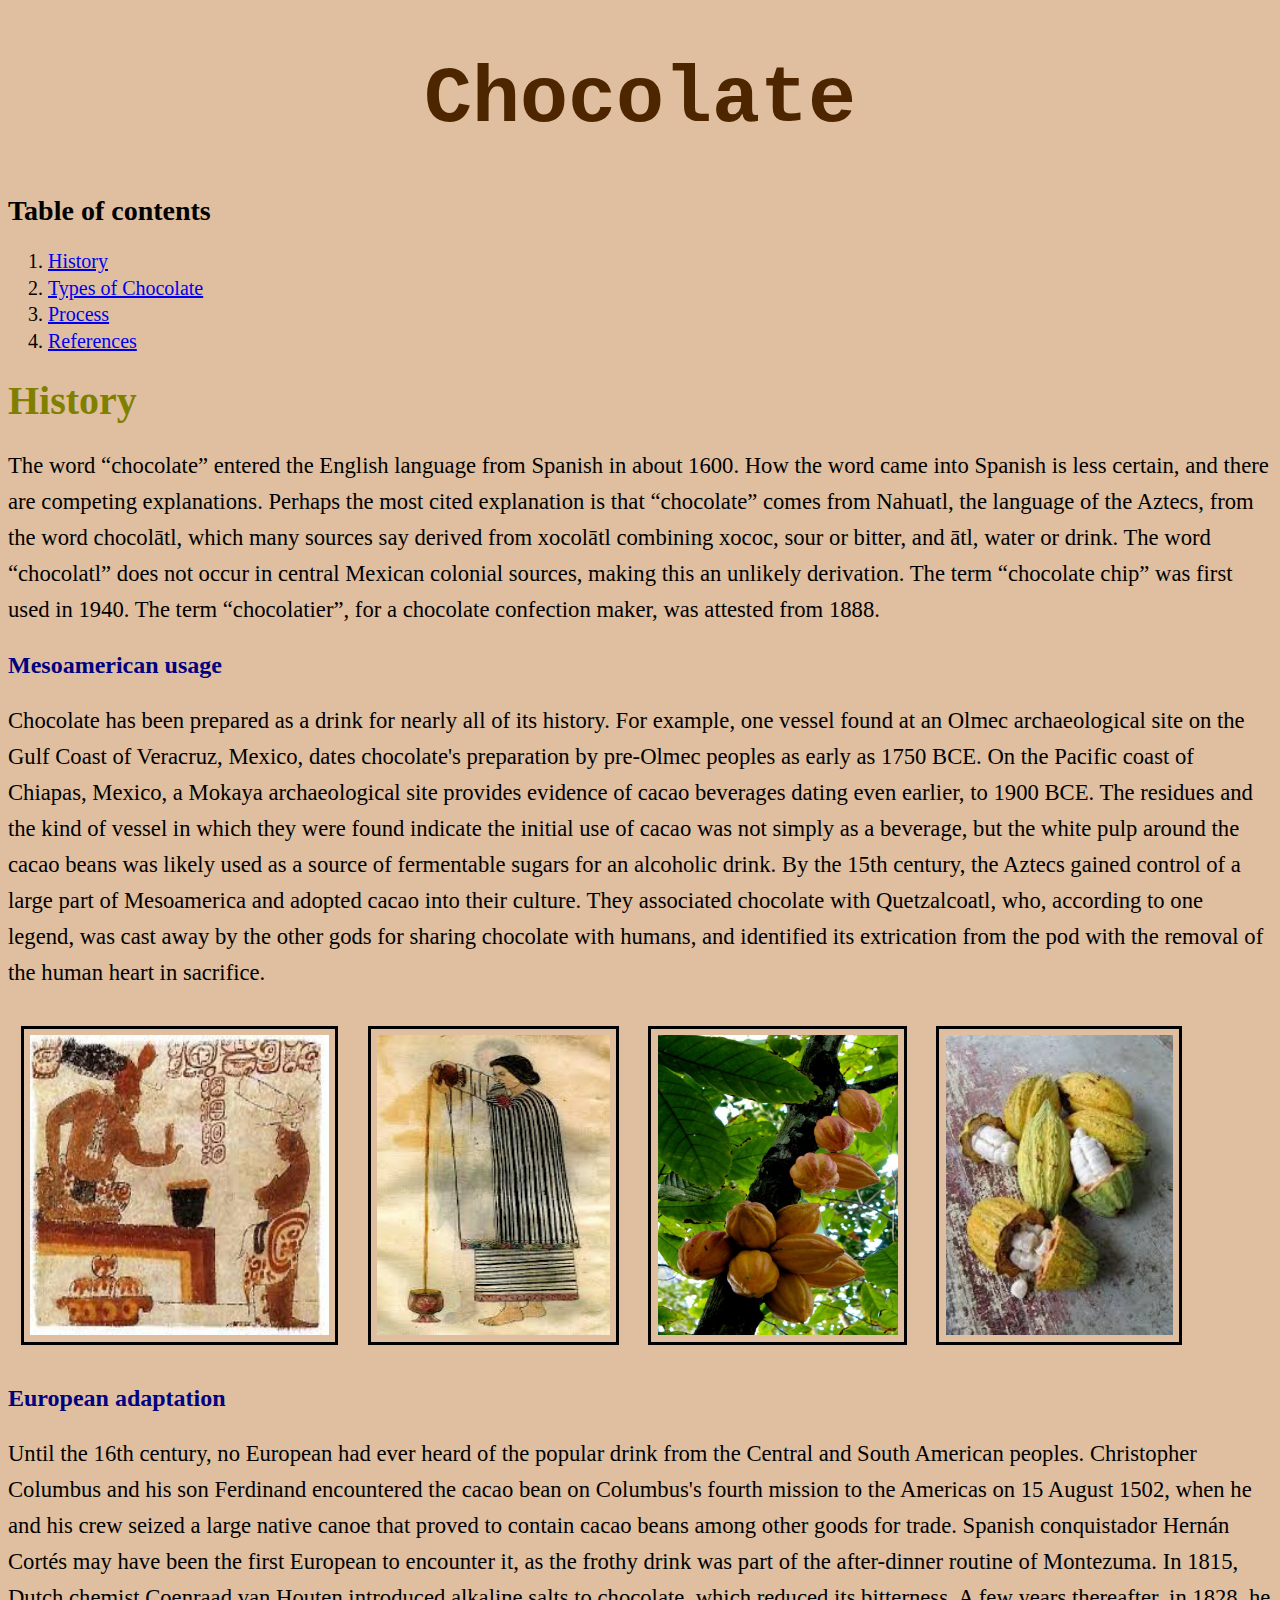
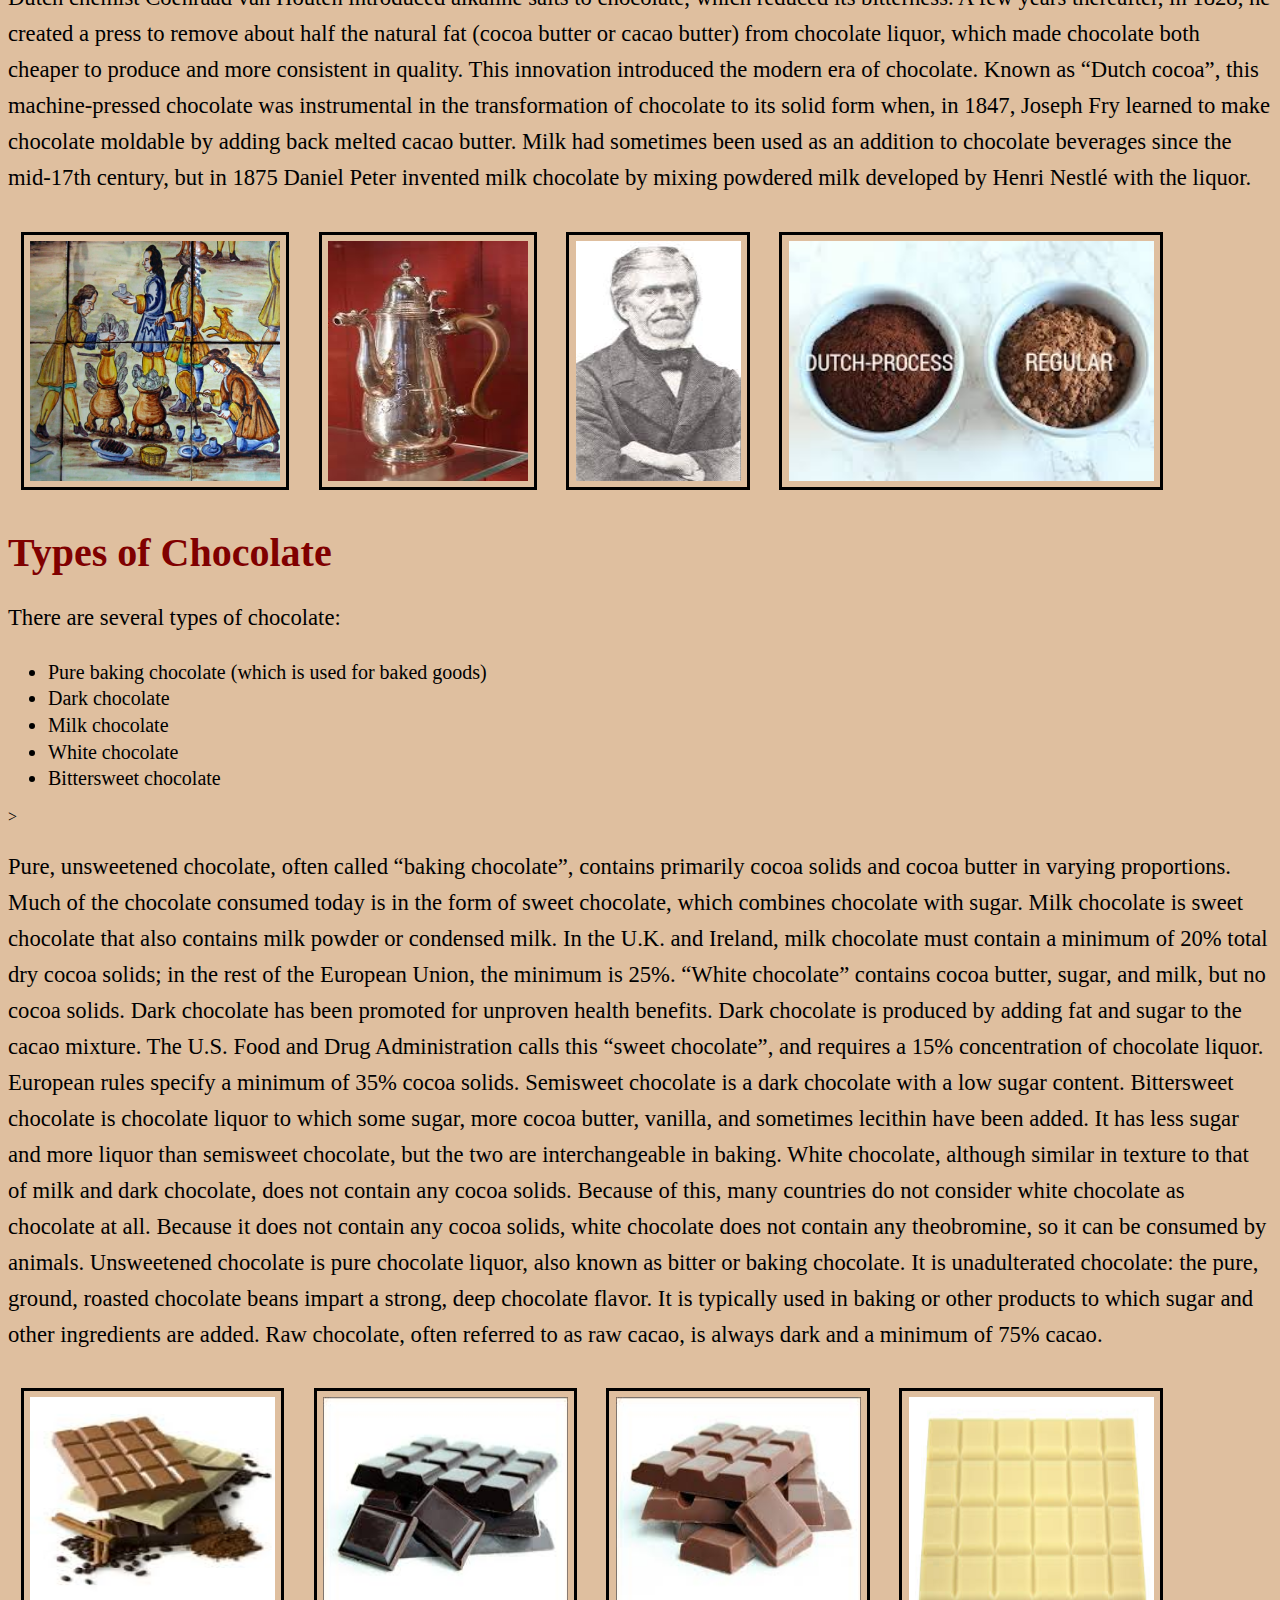
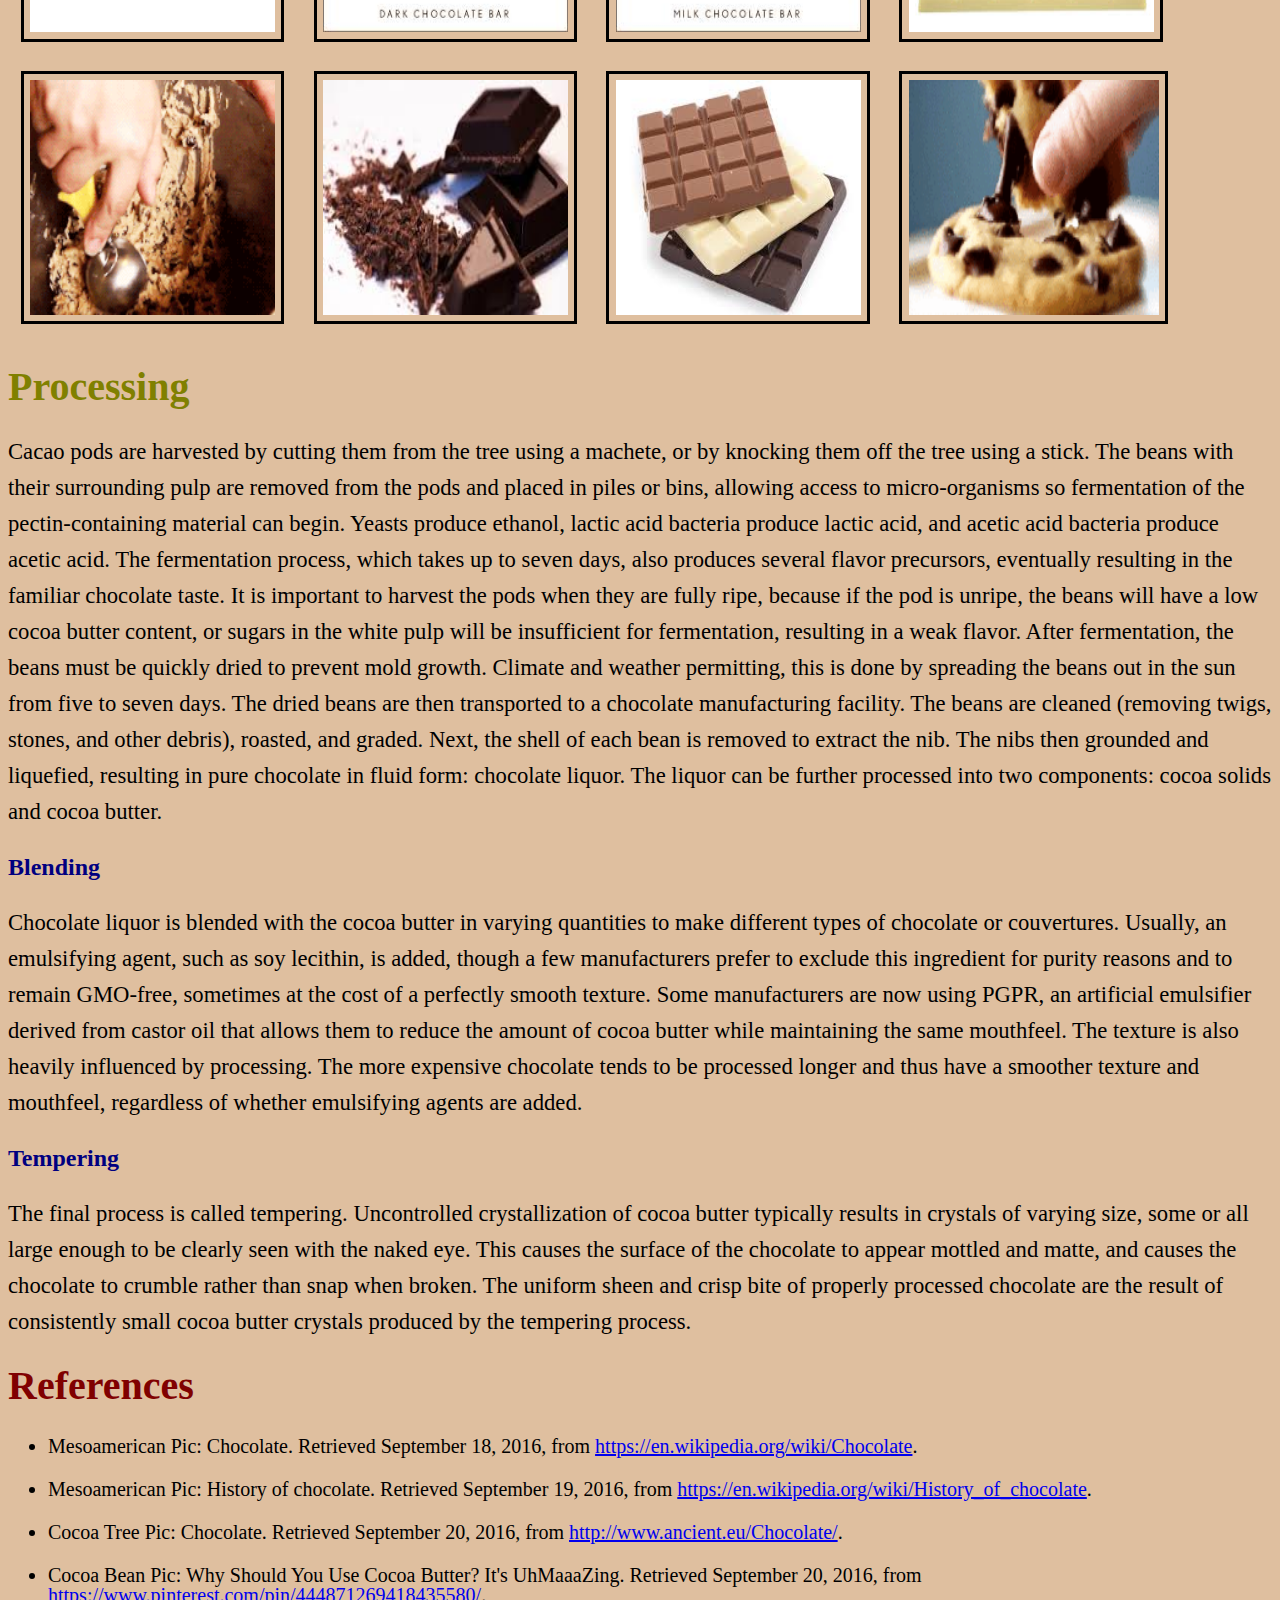
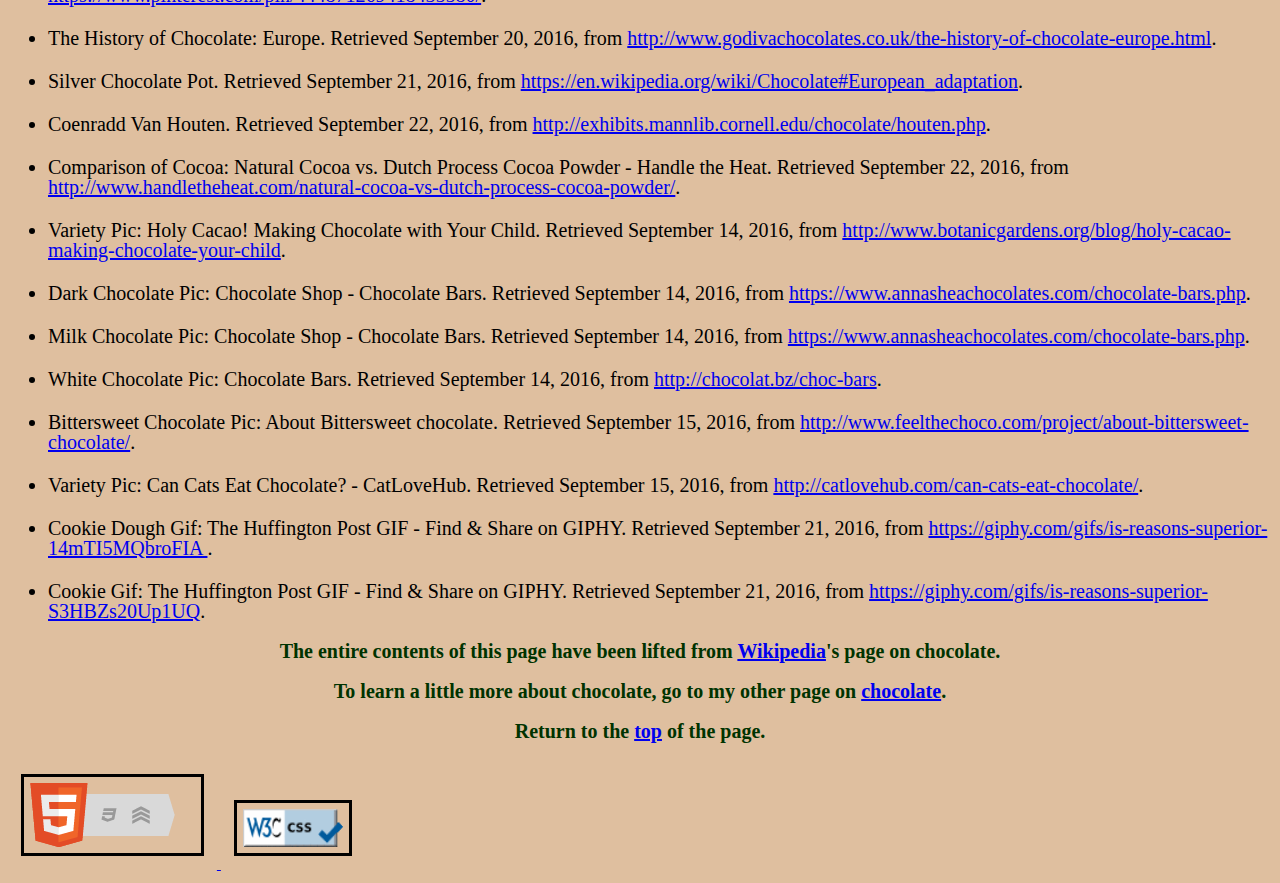
<file: index.html>
<!doctype html>
<html lang = "en">
	<head>
		<meta charset="UTF-8">
		<title> All About Chocolate </title>
		<link rel="stylesheet" type="text/css" href="index.css" />
	</head>
	<body>
		<h1 class = "easy"> Chocolate </h1>
			<h2 class = "content"> Table of contents </h2>
			<ol>
				<li> <a href="#History">History </a> </li>
				<li> <a href="#Types">Types of Chocolate </a> </li>
				<li> <a href="#Processing">Process </a> </li>
				<li> <a href="#References">References </a> </li>
			</ol>
		
			<h2 id ="History">History</h2>

			<p> The word &ldquo;chocolate&rdquo; entered the English language from Spanish in about 1600. How the word came into Spanish is less certain, and there are competing explanations. 
			Perhaps the most cited explanation is that &ldquo;chocolate&rdquo; comes from Nahuatl, the language of the Aztecs, from the word chocolātl, which many sources say derived from xocolātl 
			combining xococ, sour or bitter, and ātl, water or drink. The word &ldquo;chocolatl&rdquo; does not occur in central Mexican colonial sources, making this 
			an unlikely derivation. The term &ldquo;chocolate chip&rdquo; was first used in 1940. The term &ldquo;chocolatier&rdquo;, for a chocolate confection maker, was attested from 1888.
			<p>

				<h3> Mesoamerican usage </h3>
				<p> Chocolate has been prepared as a drink for nearly all of its history. For example, one vessel found at an Olmec archaeological site on the Gulf Coast of Veracruz, Mexico, 
				dates chocolate's preparation by pre-Olmec peoples as early as 1750 BCE. On the Pacific coast of Chiapas, Mexico, a Mokaya archaeological site provides evidence of cacao 
				beverages dating even earlier, to 1900 BCE. The residues and the kind of vessel in which they were found indicate the initial use of cacao was not simply as a beverage, but 
				the white pulp around the cacao beans was likely used as a source of fermentable sugars for an alcoholic drink. By the 15th century, the Aztecs gained control of a large part of 
				Mesoamerica and adopted cacao into their culture. They associated chocolate with Quetzalcoatl, who, according to one legend, was cast away by the other gods for sharing chocolate
				with humans, and identified its extrication from the pod with the removal of the human heart in sacrifice.
				</p>
				<img src= "historymesoamerican.jpeg" width= "299" height= "300" alt = "Picture of a Maya lord forbidding an individual from touching a container of chocolate." />
				<img src= "womanchoco.jpeg" width= "233" height= "300" alt = "Picture of an Aztec woman generates foam by pouring chocolate from one vessel to another in the Codex Tudela." />
				<img src= "cocoatree.jpeg" width= "240" height= "300" alt = "Picture of a cocoa tree with cocoa beans." />
				<img src= "whitepulp.jpeg" width= "227" height= "300" alt = "Picture of the white pulp around the cocoa beans." />
				<h3> European adaptation </h3>
				<p> Until the 16th century, no European had ever heard of the popular drink from the Central and South American peoples. Christopher Columbus and his son Ferdinand encountered 
				the cacao bean on Columbus's fourth mission to the Americas on 15 August 1502, when he and his crew seized a large native canoe that proved to contain cacao beans among other goods for trade. 
				Spanish conquistador Hern&#225;n Cort&#233;s may have been the first European to encounter it, as the frothy drink was part of the after-dinner routine of Montezuma. In 1815, Dutch chemist 
				Coenraad van Houten introduced alkaline salts to chocolate, which reduced its bitterness. A few years thereafter, in 1828, he created a press to remove about half the natural fat 
				(cocoa butter or cacao butter) from chocolate liquor, which made chocolate both cheaper to produce and more consistent in quality. This innovation introduced the modern era of chocolate. 
				Known as &ldquo;Dutch cocoa&rdquo;, this machine-pressed chocolate was instrumental in the transformation of chocolate to its solid form when, in 1847, Joseph Fry learned to make chocolate moldable by 
				adding back melted cacao butter. Milk had sometimes been used as an addition to chocolate beverages since the mid-17th century, but in 1875 Daniel Peter invented milk chocolate by mixing 
				powdered milk developed by Henri Nestl&eacute; with the liquor. </p>
				<img src= "europechocolate.jpeg" width= "250" height= "240" alt = "Picture of the Early making of Chocolate in Europe." />
				<img src= "chocopot.jpeg" width= "200" height= "240" alt = "Picture of a silver chocolate pot with a swizzle stick from London 1714-1715." />
				<img src= "vanhouten.jpeg" width= "165" height= "240" alt = "Picture of Coenradd Van Houten, Dutch Chemist and chocolate maker." />
				<img src= "cocoacompare.jpeg" width= "365" height= "240" alt = "Picture of the comparison between natural unsweetened cocoa and dutch cocoa." />
		
			<h2 id ="Types">Types of Chocolate </h2> <!-- I made the colour of this heading only brown because the colour of chocolate is usually brown. -->

			<p> There are several types of chocolate: </p>
			<ul>
				<li> Pure baking chocolate &#40;which is used for baked goods&#41;</li>
				<li> Dark chocolate </li>
				<li> Milk chocolate </li>
				<li> White chocolate </li>
				<li> Bittersweet chocolate </li>
			</ul>
>			<p> Pure, unsweetened chocolate, often called &ldquo;baking chocolate&rdquo;, contains primarily cocoa solids and cocoa butter in varying proportions. 
			Much of the chocolate consumed today is in the form of sweet chocolate, which combines chocolate with sugar. Milk chocolate is sweet chocolate that also contains milk powder or condensed milk. 
			In the U.K. and Ireland, milk chocolate must contain a minimum of 20&#37; total dry cocoa solids; in the rest of the European Union, the minimum is 25&#37;. &ldquo;White chocolate&rdquo; contains cocoa butter, 
			sugar, and milk, but no cocoa solids.  Dark chocolate has been promoted for unproven health benefits. Dark chocolate is produced by adding fat and sugar to the cacao mixture. The U.S. Food and 
			Drug Administration calls this &ldquo;sweet chocolate&rdquo;, and requires a 15&#37; concentration of chocolate liquor. European rules specify a minimum of 35&#37; cocoa solids. Semisweet chocolate is a dark 
			chocolate with a low sugar content. Bittersweet chocolate is chocolate liquor to which some sugar, more cocoa butter, vanilla, and sometimes lecithin have been added. It has less sugar and more liquor 
			than semisweet chocolate, but the two are interchangeable in baking. White chocolate, although similar in texture to that of milk and dark chocolate, does not contain any cocoa solids. 
			Because of this, many countries do not consider white chocolate as chocolate at all. Because it does not contain any cocoa solids, white chocolate does not contain any theobromine, so it can be 
			consumed by animals. 
		
			Unsweetened chocolate is pure chocolate liquor, also known as bitter or baking chocolate. It is unadulterated chocolate: the pure, ground, roasted chocolate beans impart a strong, 
			deep chocolate flavor. It is typically used in baking or other products to which sugar and other ingredients are added. Raw chocolate, often referred to as raw cacao, is always dark and a minimum 
			of 75&#37; cacao. </p>
			<img src= "chocolate.jpeg" width= "245" height= "235" alt = "Picture of different types of chocolate." />
			<img src= "chocolate2.jpeg" width= "245" height= "235" alt = "Picture of dark chocolate." />
			<img src= "chocolate3.jpeg" width= "245" height= "235" alt = "Picture of milk chocolate." />
			<img src= "chocolate4.jpeg" width= "245" height= "235" alt = "Picture of white chocolate." />
			<img src= "cookie2.gif" width= "245" height= "235" alt = "Picture of chocolate chip cookie dough." />
			<img src= "chocolate5.jpeg" width= "245" height= "235" alt = "Picture of bittersweet chocolate." />
			<img src= "chocolate6.jpeg" width= "245" height= "235" alt = "Picture of different types of chocolate." />
			<img src= "cookie.gif" width= "250" height= "235" alt = "Picture of a chocolate chip cookie, made by making chocolate." />
		
			<h2 id ="Processing">Processing </h2>

			<p> Cacao pods are harvested by cutting them from the tree using a machete, or by knocking them off the tree using a stick. The beans with their surrounding pulp are removed from the pods and placed 
			in piles or bins, allowing access to micro-organisms so fermentation of the pectin-containing material can begin. Yeasts produce ethanol, lactic acid bacteria produce lactic acid, and acetic acid 
			bacteria produce acetic acid. The fermentation process, which takes up to seven days, also produces several flavor precursors, eventually resulting in the familiar chocolate taste. It is important 
			to harvest the pods when they are fully ripe, because if the pod is unripe, the beans will have a low cocoa butter content, or sugars in the white pulp will be insufficient for fermentation, resulting 
			in a weak flavor. After fermentation, the beans must be quickly dried to prevent mold growth. Climate and weather permitting, this is done by spreading the beans out in the sun from five to seven days.
			The dried beans are then transported to a chocolate manufacturing facility. The beans are cleaned (removing twigs, stones, and other debris), roasted, and graded. Next, the shell of each bean is removed to 
			extract the nib. The nibs then grounded and liquefied, resulting in pure chocolate in fluid form: chocolate liquor. The liquor can be further processed into two components: cocoa solids and cocoa butter.
			</p>
				<h3> Blending </h3>
				<p> Chocolate liquor is blended with the cocoa butter in varying quantities to make different types of chocolate or couvertures. Usually, an emulsifying agent, such as soy lecithin, is added, though a few 
				manufacturers prefer to exclude this ingredient for purity reasons and to remain GMO-free, sometimes at the cost of a perfectly smooth texture. Some manufacturers are now using PGPR, an artificial emulsifier 
				derived from castor oil that allows them to reduce the amount of cocoa butter while maintaining the same mouthfeel. The texture is also heavily influenced by processing. The more expensive chocolate tends to
				be processed longer and thus have a smoother texture and mouthfeel, regardless of whether emulsifying agents are added. </p>
				<h3> Tempering </h3>
				<p> The final process is called tempering. Uncontrolled crystallization of cocoa butter typically results in crystals of varying size, some or all large enough to be clearly seen with the naked eye. This 
				causes the surface of the chocolate to appear mottled and matte, and causes the chocolate to crumble rather than snap when broken. The uniform sheen and crisp bite of properly processed chocolate are 
				the result of consistently small cocoa butter crystals produced by the tempering process. </p>
		
			<h2 id = "References">References </h2>
			<!-- For photos -->
			<ul>
				<li> <p class = "extra"> Mesoamerican Pic: Chocolate. Retrieved September 18, 2016, from <a href= "https://en.wikipedia.org/wiki/Chocolate">https://en.wikipedia.org/wiki/Chocolate</a>.</p> </li>
				<li> <p class = "extra"> Mesoamerican Pic: History of chocolate. Retrieved September 19, 2016, from <a href= "https://en.wikipedia.org/wiki/History_of_chocolate"> https://en.wikipedia.org/wiki/History_of_chocolate</a>.</p> </li>
				<li> <p class = "extra"> Cocoa Tree Pic: Chocolate. Retrieved September 20, 2016, from <a href= "http://www.ancient.eu/Chocolate/">http://www.ancient.eu/Chocolate/</a>.</p> </li>
				<li> <p class = "extra"> Cocoa Bean Pic: Why Should You Use Cocoa Butter? It's UhMaaaZing. Retrieved September 20, 2016, from <a href= "https://www.pinterest.com/pin/444871269418435580/"> https://www.pinterest.com/pin/444871269418435580/</a>.</p> </li>
				<li> <p class = "extra"> The History of Chocolate: Europe. Retrieved September 20, 2016, from <a href= "http://www.godivachocolates.co.uk/the-history-of-chocolate-europe.html"> http://www.godivachocolates.co.uk/the-history-of-chocolate-europe.html</a>.</p> </li>
				<li> <p class = "extra"> Silver Chocolate Pot. Retrieved September 21, 2016, from <a href= "https://en.wikipedia.org/wiki/Chocolate#European_adaptation"> https://en.wikipedia.org/wiki/Chocolate#European_adaptation</a>.</p> </li>
				<li> <p class = "extra"> Coenradd Van Houten. Retrieved September 22, 2016, from <a href= "http://exhibits.mannlib.cornell.edu/chocolate/houten.php"> http://exhibits.mannlib.cornell.edu/chocolate/houten.php</a>.</p> </li>
				<li> <p class = "extra"> Comparison of Cocoa: Natural Cocoa vs. Dutch Process Cocoa Powder - Handle the Heat. Retrieved September 22, 2016, from <a href= "http://www.handletheheat.com/natural-cocoa-vs-dutch-process-cocoa-powder/"> http://www.handletheheat.com/natural-cocoa-vs-dutch-process-cocoa-powder/</a>.</p> </li>
				<li> <p class = "extra"> Variety Pic: Holy Cacao! Making Chocolate with Your Child. Retrieved September 14, 2016, from <a href="http://www.botanicgardens.org/blog/holy-cacao-making-chocolate-your-child"> http://www.botanicgardens.org/blog/holy-cacao-making-chocolate-your-child</a>.</p> </li>
				<li> <p class = "extra"> Dark Chocolate Pic: Chocolate Shop - Chocolate Bars. Retrieved September 14, 2016, from <a href="https://www.annasheachocolates.com/chocolate-bars.php"> https://www.annasheachocolates.com/chocolate-bars.php</a>.</p> </li>
				<li> <p class = "extra"> Milk Chocolate Pic: Chocolate Shop - Chocolate Bars. Retrieved September 14, 2016, from <a href="https://www.annasheachocolates.com/chocolate-bars.php"> https://www.annasheachocolates.com/chocolate-bars.php</a>.</p> </li>
				<li> <p class = "extra"> White Chocolate Pic: Chocolate Bars. Retrieved September 14, 2016, from <a href = "http://chocolat.bz/choc-bars"> http://chocolat.bz/choc-bars</a>.</p> </li>
				<li> <p class = "extra"> Bittersweet Chocolate Pic: About Bittersweet chocolate. Retrieved September 15, 2016, from <a href = "http://www.feelthechoco.com/project/about-bittersweet-chocolate/"> http://www.feelthechoco.com/project/about-bittersweet-chocolate/</a>.</p> </li>
				<li> <p class = "extra"> Variety Pic: Can Cats Eat Chocolate? - CatLoveHub. Retrieved September 15, 2016, from <a href="http://catlovehub.com/can-cats-eat-chocolate/"> http://catlovehub.com/can-cats-eat-chocolate/</a>.</p> </li>
				<li> <p class = "extra"> Cookie Dough Gif: The Huffington Post GIF - Find & Share on GIPHY. Retrieved September 21, 2016, from <a href= "https://giphy.com/gifs/is-reasons-superior-14mTI5MQbroFIA"> https://giphy.com/gifs/is-reasons-superior-14mTI5MQbroFIA </a>.</p> </li>
				<li> <p class = "extra"> Cookie Gif: The Huffington Post GIF - Find & Share on GIPHY. Retrieved September 21, 2016, from <a href= "https://giphy.com/gifs/is-reasons-superior-S3HBZs20Up1UQ"> https://giphy.com/gifs/is-reasons-superior-S3HBZs20Up1UQ</a>.</p> </li>
			</ul>
			<!-- For information -->
			<p class = "mega"> The entire contents of this page have been lifted from <a href="https://en.wikipedia.org/wiki/Chocolate"> Wikipedia</a>'s page on chocolate.</p> 
			<p class = "mega"> To learn a little more about chocolate, go to my other page on <a href="index2.html"> chocolate</a>.</p> 
			<p class = "mega"> Return to the <a href="#top">top</a> of the page.</p> 
			<!--HTML Validator-->
				<a href = "https://validator.w3.org/#validate_by_upload"> <img src= "html.png" width="165" height="64" alt="HTML5 with CSS3 and Semantics"> </a>
			<!--CSS Validator-->
				<a href = "https://jigsaw.w3.org/css-validator/#validate_by_upload"> <img src= "vcss-blue.gif" width="100" height="38" alt="HTML5 with CSS3 and Semantics"> </a>
	</body>
</html>
</file>
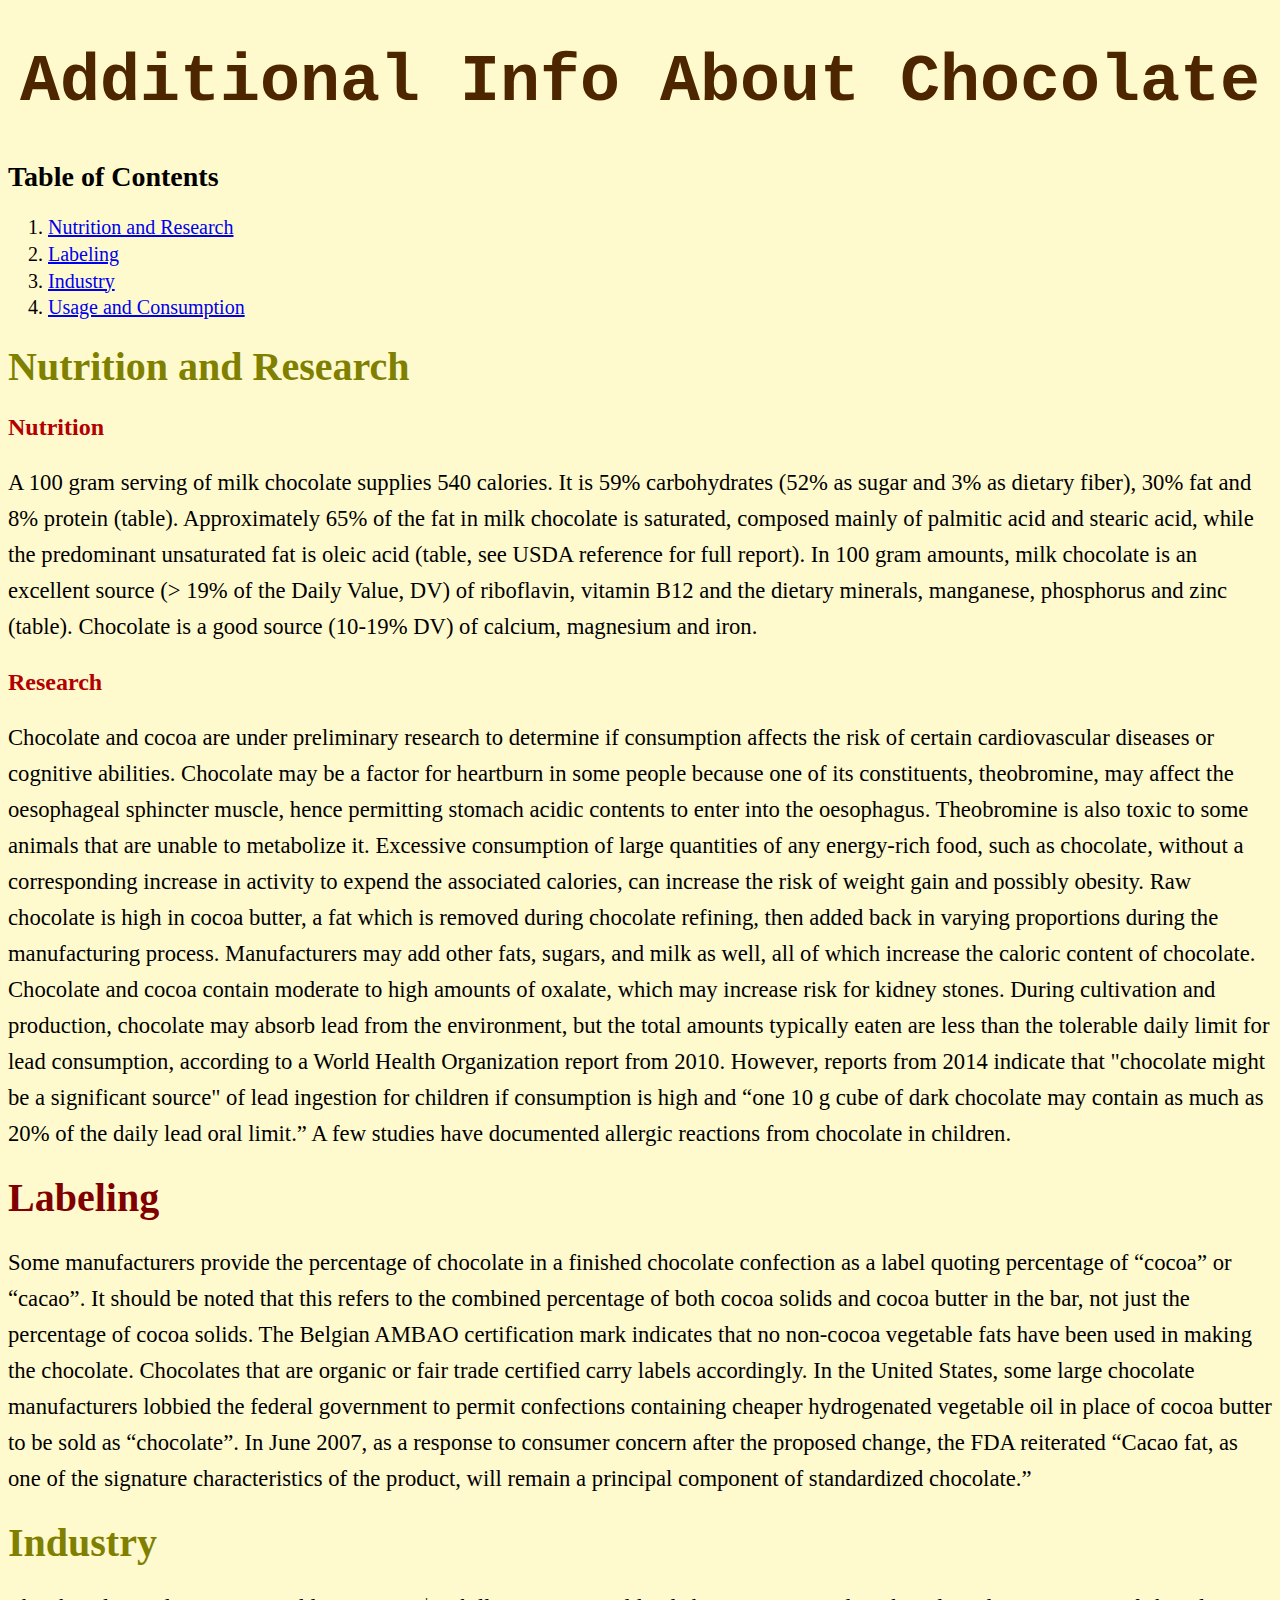
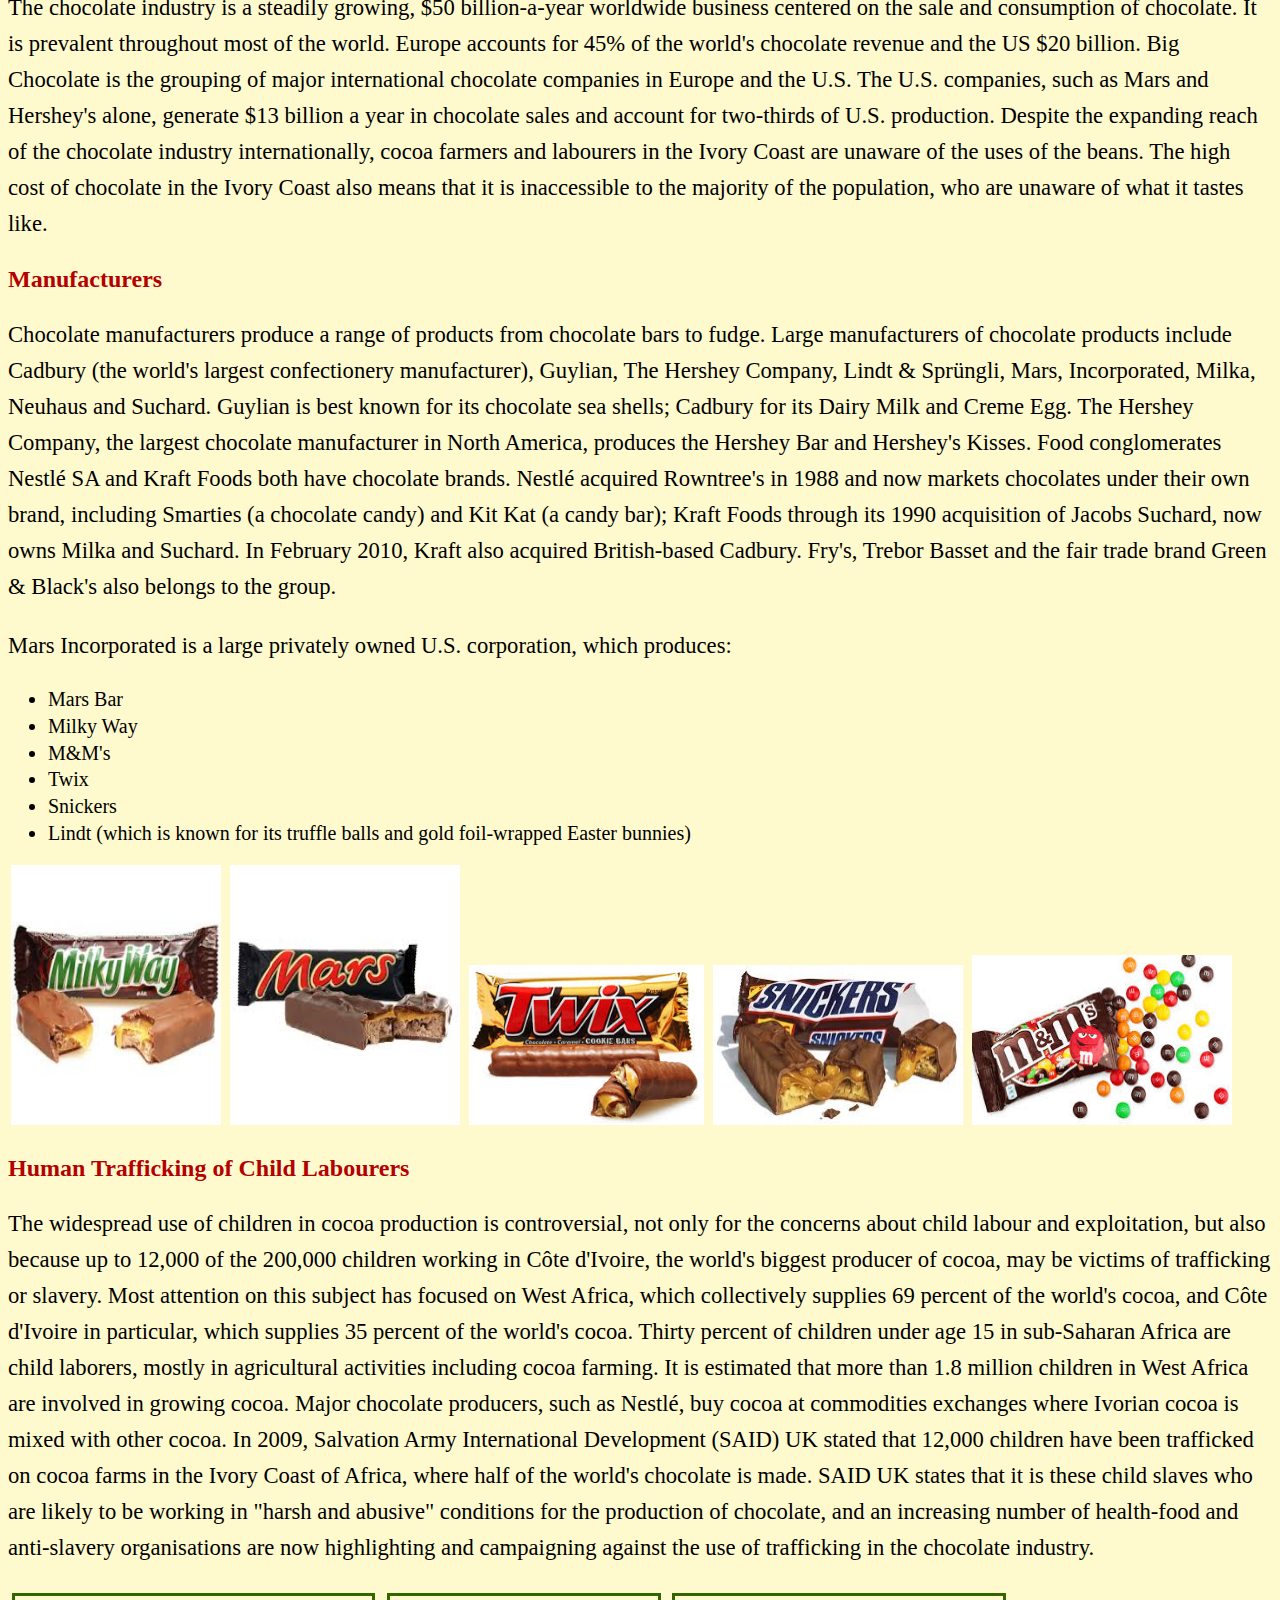
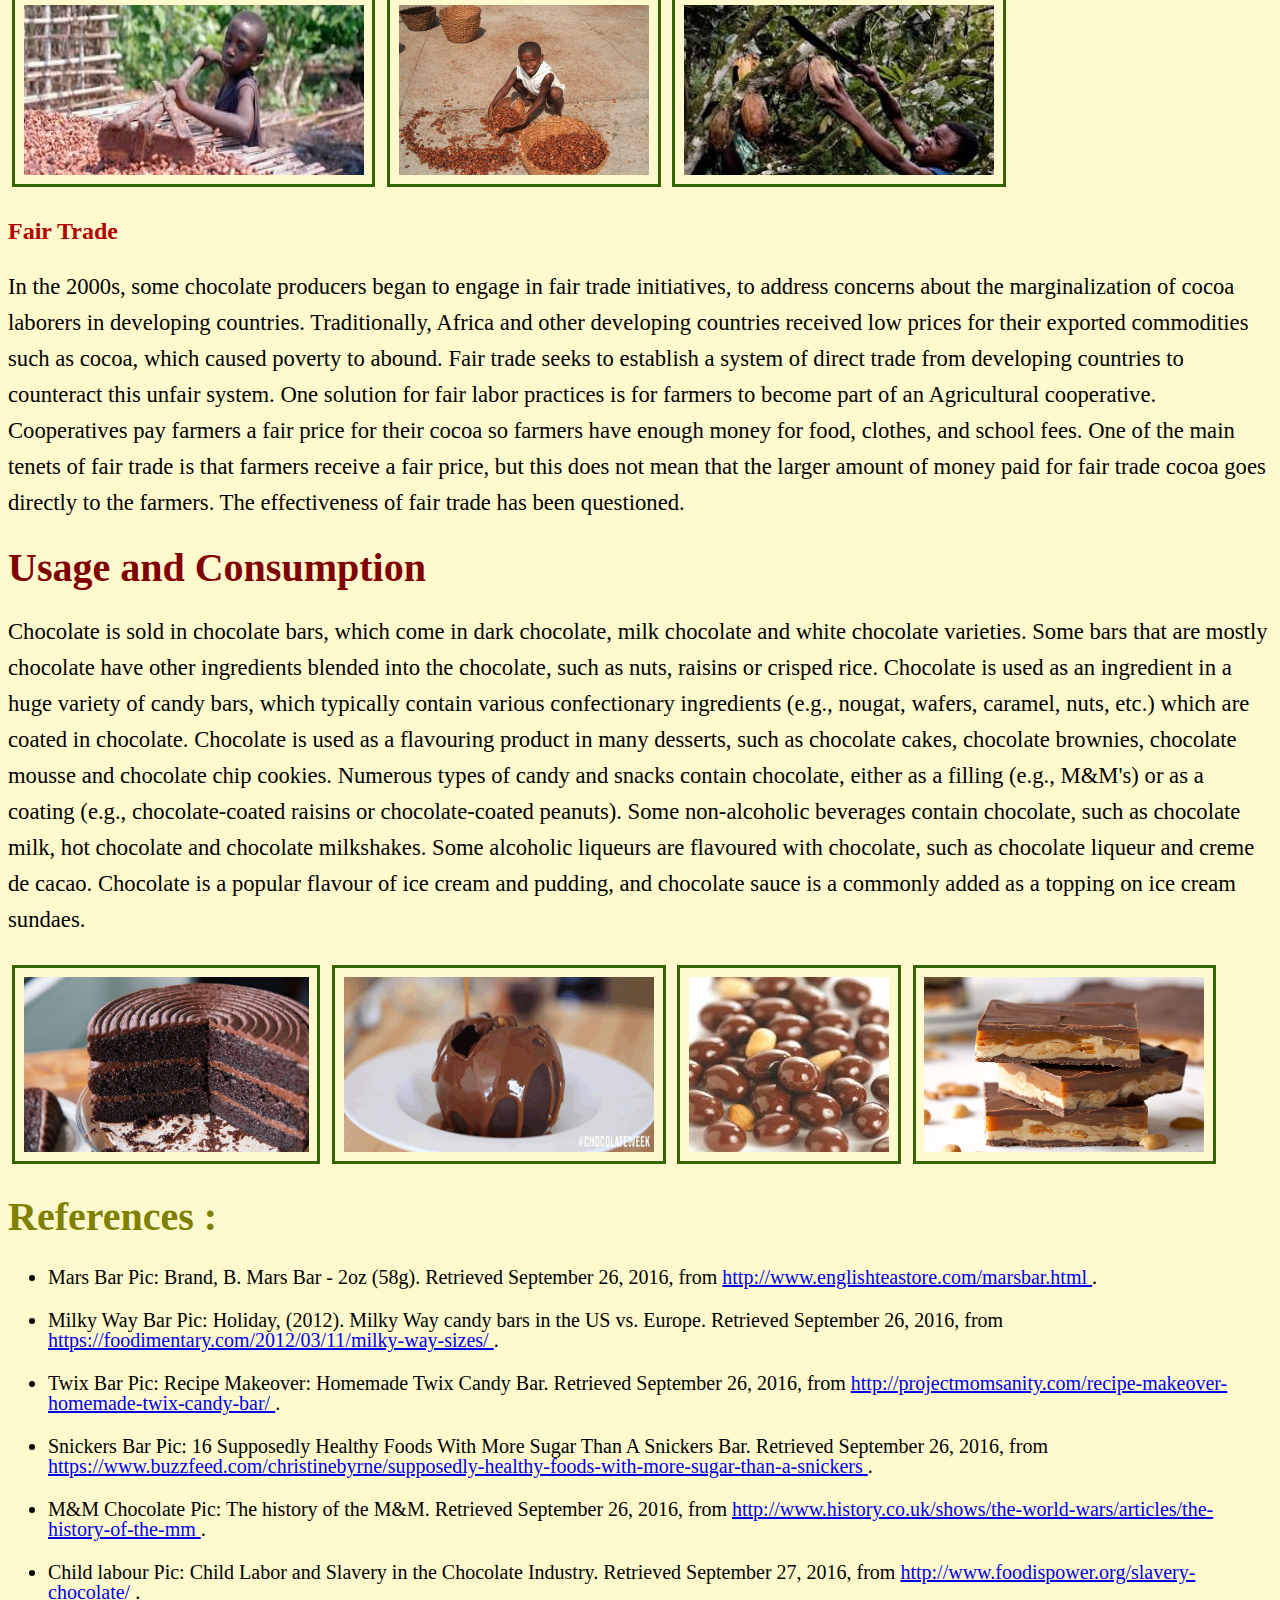
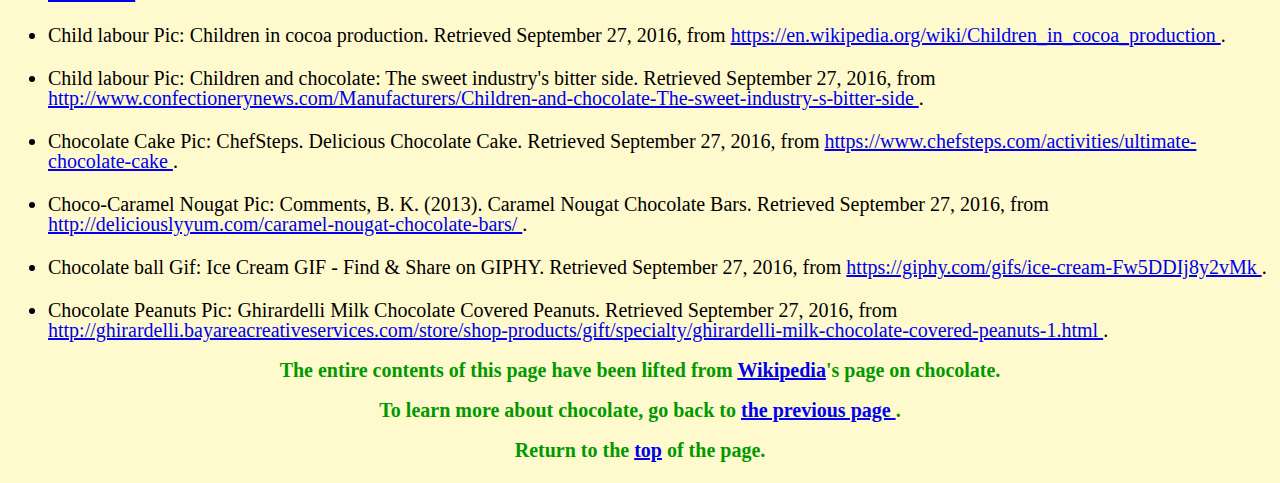
<file: index2.html>
<!doctype html> 
<html lang = "en">
	<head> 
		<meta charset="UTF-8">
		<title> Other Info About Chocolate </title>
		<link rel="stylesheet" type="text/css" href="index2.css" />
	</head>
	<body>
		<h1 class = "read"> Additional Info About Chocolate </h1>
			<h2 class = "content"> Table of Contents </h2>
			<ol>
				<li> <a href= "#NutritionResearch"> Nutrition and Research </a> </li>
				<li> <a href= "#Label"> Labeling </a> </li>
				<li> <a href= "#Industry"> Industry </a> </li>
				<li> <a href= "#UsageConsumption"> Usage and Consumption </a> </li>
			</ol>
		
			<h2 id = "NutritionResearch">Nutrition and Research</h2>
				<h3> Nutrition </h3>
					<p> A 100 gram serving of milk chocolate supplies 540 calories. It is 59&#37; carbohydrates (52&#37; as sugar and 3&#37; as dietary fiber), 30&#37; fat and 8&#37; protein (table). Approximately 65&#37; of the fat in milk chocolate is saturated, 
					composed mainly of palmitic acid and stearic acid, while the predominant unsaturated fat is oleic acid (table, see USDA reference for full report). In 100 gram amounts, milk chocolate is an excellent source (> 19&#37; of the Daily Value, DV) of riboflavin, 
					vitamin B12 and the dietary minerals, manganese, phosphorus and zinc (table). Chocolate is a good source (10-19&#37; DV) of calcium, magnesium and iron. </p>
		
				<h3> Research </h3>
					<p> Chocolate and cocoa are under preliminary research to determine if consumption affects the risk of certain cardiovascular diseases or cognitive abilities. Chocolate may be a factor for heartburn in some people because one of its constituents, theobromine, 
					may affect the oesophageal sphincter muscle, hence permitting stomach acidic contents to enter into the oesophagus. Theobromine is also toxic to some animals that are unable to metabolize it. Excessive consumption of large quantities of any energy-rich food, such as chocolate, without a 
					corresponding increase in activity to expend the associated calories, can increase the risk of weight gain and possibly obesity. Raw chocolate is high in cocoa butter, a fat which is removed during chocolate refining, then added back in varying proportions during the manufacturing process.
					Manufacturers may add other fats, sugars, and milk as well, all of which increase the caloric content of chocolate. Chocolate and cocoa contain moderate to high amounts of oxalate, which may increase risk for kidney stones. During cultivation and production, chocolate may absorb lead from the
					environment, but the total amounts typically eaten are less than the tolerable daily limit for lead consumption, according to a World Health Organization report from 2010. However, reports from 2014 indicate that "chocolate might be a significant source" of lead ingestion for children if 
					consumption is high and &ldquo;one 10 g cube of dark chocolate may contain as much as 20&#37; of the daily lead oral limit.&rdquo; A few studies have documented allergic reactions from chocolate in children. </p>

			<h2 id = "Label"> Labeling </h2>
				<p> Some manufacturers provide the percentage of chocolate in a finished chocolate confection as a label quoting percentage of &ldquo;cocoa&rdquo; or &ldquo;cacao&rdquo;. It should be noted that this refers to the combined percentage of both cocoa solids and cocoa butter in the bar, 
				not just the percentage of cocoa solids. The Belgian AMBAO certification mark indicates that no non-cocoa vegetable fats have been used in making the chocolate. Chocolates that are organic or fair trade certified carry labels accordingly. In the United States, some large 
				chocolate manufacturers lobbied the federal government to permit confections containing cheaper hydrogenated vegetable oil in place of cocoa butter to be sold as &ldquo;chocolate&rdquo;. In June 2007, as a response to consumer concern after the proposed change, the FDA reiterated &ldquo;Cacao fat, 
				as one of the signature characteristics of the product, will remain a principal component of standardized chocolate.&rdquo; </p>
		
			<h2 id = "Industry"> Industry </h2>
				<p> The chocolate industry is a steadily growing, &#36;50 billion-a-year worldwide business centered on the sale and consumption of chocolate. It is prevalent throughout most of the world. Europe accounts for 45% of the world's chocolate revenue and the US &#36;20 billion. 
				Big Chocolate is the grouping of major international chocolate companies in Europe and the U.S. The U.S. companies, such as Mars and Hershey's alone, generate &#36;13 billion a year in chocolate sales and account for two-thirds of U.S. production. Despite the expanding reach of the chocolate 
				industry internationally, cocoa farmers and labourers in the Ivory Coast are unaware of the uses of the beans. The high cost of chocolate in the Ivory Coast also means that it is inaccessible to the majority of the population, who are unaware of what it tastes like. </p> 
		
				<h3> Manufacturers </h3>
					<p> Chocolate manufacturers produce a range of products from chocolate bars to fudge. Large manufacturers of chocolate products include Cadbury (the world's largest confectionery manufacturer), Guylian, The Hershey Company, Lindt & Sprüngli, Mars, Incorporated, Milka, Neuhaus and Suchard.
					Guylian is best known for its chocolate sea shells; Cadbury for its Dairy Milk and Creme Egg. The Hershey Company, the largest chocolate manufacturer in North America, produces the Hershey Bar and Hershey's Kisses. Food conglomerates Nestlé SA and Kraft Foods both have chocolate brands. 
					Nestlé acquired Rowntree's in 1988 and now markets chocolates under their own brand, including Smarties (a chocolate candy) and Kit Kat (a candy bar); Kraft Foods through its 1990 acquisition of Jacobs Suchard, now owns Milka and Suchard. In February 2010, Kraft also acquired British-based Cadbury.
					Fry's, Trebor Basset and the fair trade brand Green &#38; Black's also belongs to the group. </p>
		
					<p> Mars Incorporated is a large privately owned U.S. corporation, which produces: </p>
					<ul>
						<li> Mars Bar </li>
						<li> Milky Way </li>
						<li> M&M's </li>
						<li> Twix </li> 
						<li> Snickers </li>
						<li> Lindt &#40;which is known for its truffle balls and gold foil-wrapped Easter bunnies&#41; </li>
					</ul>
					<img src = "milkyway.jpeg" width = "210" height = "260" alt = "Picture of the inside of a Milky Way.">
					<img src = "marsbar.jpeg" width = "230" height = "260" alt = "Picture of the inside of a Mars Bar.">
					<img src = "twix.jpeg" width = "235" height = "160" alt = "Picture of the inside of a Twix Bar.">
					<img src = "snickers.jpeg" width = "250" height = "160" alt = "Picture of the inside of a Snickers Bar.">
					<img src = "mm.jpeg" width = "260" height = "170" alt = "Picture of M&M's candied chocolate.">

				<h3> Human Trafficking of Child Labourers </h3>
					<p> The widespread use of children in cocoa production is controversial, not only for the concerns about child labour and exploitation, but also because up to 12,000 of the 200,000 children working in Côte d'Ivoire, the world's biggest producer of cocoa, may be victims of trafficking or slavery. Most 
					attention on this subject has focused on West Africa, which collectively supplies 69 percent of the world's cocoa, and Côte d'Ivoire in particular, which supplies 35 percent of the world's cocoa. Thirty percent of children under age 15 in sub-Saharan Africa are child laborers, mostly in agricultural activities 
					including cocoa farming. It is estimated that more than 1.8 million children in West Africa are involved in growing cocoa. Major chocolate producers, such as Nestlé, buy cocoa at commodities exchanges where Ivorian cocoa is mixed with other cocoa. In 2009, Salvation Army International Development (SAID) UK stated 
					that 12,000 children have been trafficked on cocoa farms in the Ivory Coast of Africa, where half of the world's chocolate is made. SAID UK states that it is these child slaves who are likely to be working in "harsh and abusive" conditions for the production of chocolate, and an increasing number of health-food and 
					anti-slavery organisations are now highlighting and campaigning against the use of trafficking in the chocolate industry. </p>
					<img class = "image" src = "childlabor.jpeg" width = "340" height = "170" alt = "Picture of a child collecting dried cocoa beans.">
					<img class = "image" src = "childlabor2.jpeg" width = "250" height = "170" alt = "Picture of a child collecting dried cocoa beans.">
					<img class = "image" src = "childlabor3.jpeg" width = "310" height = "170" alt = "Picture of a child collecting fresh cocoa beans.">
			
				<h3> Fair Trade </h3>
					<p> In the 2000s, some chocolate producers began to engage in fair trade initiatives, to address concerns about the marginalization of cocoa laborers in developing countries. Traditionally, Africa and other developing countries received low prices for their exported commodities such as cocoa, which caused poverty to abound. 
					Fair trade seeks to establish a system of direct trade from developing countries to counteract this unfair system. One solution for fair labor practices is for farmers to become part of an Agricultural cooperative. Cooperatives pay farmers a fair price for their cocoa so farmers have enough money for food, clothes, and school fees.
					One of the main tenets of fair trade is that farmers receive a fair price, but this does not mean that the larger amount of money paid for fair trade cocoa goes directly to the farmers. The effectiveness of fair trade has been questioned. </p>
		
			<h2 id = "UsageConsumption"> Usage and Consumption </h2>
				<p> Chocolate is sold in chocolate bars, which come in dark chocolate, milk chocolate and white chocolate varieties. Some bars that are mostly chocolate have other ingredients blended into the chocolate, such as nuts, raisins or crisped rice. Chocolate is used as an ingredient in a huge variety of candy bars, which typically 
				contain various confectionary ingredients (e.g., nougat, wafers, caramel, nuts, etc.) which are coated in chocolate. Chocolate is used as a flavouring product in many desserts, such as chocolate cakes, chocolate brownies, chocolate mousse and chocolate chip cookies. Numerous types of candy and snacks contain chocolate, 
				either as a filling (e.g., M&M's) or as a coating (e.g., chocolate-coated raisins or chocolate-coated peanuts). Some non-alcoholic beverages contain chocolate, such as chocolate milk, hot chocolate and chocolate milkshakes. Some alcoholic liqueurs are flavoured with chocolate, such as chocolate liqueur and creme de cacao. 
				Chocolate is a popular flavour of ice cream and pudding, and chocolate sauce is a commonly added as a topping on ice cream sundaes. </p>
				<img class = "image" src = "chococake.jpeg" width = "285" height = "175" alt = "Picture of a layered chocolate cake with chocolate filling.">
				<img class = "image" src = "chocoball.gif" width = "310" height = "175" alt = "Gif of a chocolate ball.">
				<img class = "image" src = "coveredpeanuts.jpeg" width = "200" height = "175" alt = "Picture of the inside of chocolate-covered peanuts.">
				<img class = "image" src = "nougat.jpeg" width = "280" height = "175" alt = "Picture of a caramel chocolate nougat.">
		
			<h2 id = "References"> References : </h2>
			<!--References for photos-->
			<ul>
				<li> <p class = "basic"> Mars Bar Pic: Brand, B. Mars Bar - 2oz (58g). Retrieved September 26, 2016, from <a href = "http://www.englishteastore.com/marsbar.html"> http://www.englishteastore.com/marsbar.html </a>.</p> </li> 
				<li> <p class = "basic"> Milky Way Bar Pic: Holiday, &#40;2012&#41;. Milky Way candy bars in the US vs. Europe. Retrieved September 26, 2016, from <a href = "https://foodimentary.com/2012/03/11/milky-way-sizes/"> https://foodimentary.com/2012/03/11/milky-way-sizes/ </a>.</p> </li>
				<li> <p class = "basic"> Twix Bar Pic: Recipe Makeover: Homemade Twix Candy Bar. Retrieved September 26, 2016, from <a href = "http://projectmomsanity.com/recipe-makeover-homemade-twix-candy-bar/"> http://projectmomsanity.com/recipe-makeover-homemade-twix-candy-bar/ </a>.</p> </li>
				<li> <p class = "basic"> Snickers Bar Pic: 16 Supposedly Healthy Foods With More Sugar Than A Snickers Bar. Retrieved September 26, 2016, from <a href = "https://www.buzzfeed.com/christinebyrne/supposedly-healthy-foods-with-more-sugar-than-a-snickers"> https://www.buzzfeed.com/christinebyrne/supposedly-healthy-foods-with-more-sugar-than-a-snickers </a>.</p> </li>
				<li> <p class = "basic"> M&M Chocolate Pic: The history of the M&M. Retrieved September 26, 2016, from <a href = "http://www.history.co.uk/shows/the-world-wars/articles/the-history-of-the-mm"> http://www.history.co.uk/shows/the-world-wars/articles/the-history-of-the-mm </a>.</p> </li>
				<li> <p class = "basic"> Child labour Pic: Child Labor and Slavery in the Chocolate Industry. Retrieved September 27, 2016, from <a href = "http://www.foodispower.org/slavery-chocolate/"> http://www.foodispower.org/slavery-chocolate/ </a>.</p> </li>
				<li> <p class = "basic"> Child labour Pic: Children in cocoa production. Retrieved September 27, 2016, from <a href = "https://en.wikipedia.org/wiki/Children_in_cocoa_production"> https://en.wikipedia.org/wiki/Children_in_cocoa_production </a>.</p> </li>
				<li> <p class = "basic"> Child labour Pic: Children and chocolate: The sweet industry's bitter side. Retrieved September 27, 2016, from <a href = "http://www.confectionerynews.com/Manufacturers/Children-and-chocolate-The-sweet-industry-s-bitter-side"> http://www.confectionerynews.com/Manufacturers/Children-and-chocolate-The-sweet-industry-s-bitter-side </a>.</p> </li>
				<li> <p class = "basic"> Chocolate Cake Pic: ChefSteps. Delicious Chocolate Cake. Retrieved September 27, 2016, from <a href = "https://www.chefsteps.com/activities/ultimate-chocolate-cake"> https://www.chefsteps.com/activities/ultimate-chocolate-cake </a>.</p> </li>
				<li> <p class = "basic"> Choco-Caramel Nougat Pic: Comments, B. K. (2013). Caramel Nougat Chocolate Bars. Retrieved September 27, 2016, from <a href = "http://deliciouslyyum.com/caramel-nougat-chocolate-bars/"> http://deliciouslyyum.com/caramel-nougat-chocolate-bars/ </a>.</p> </li>
				<li> <p class = "basic"> Chocolate ball Gif: Ice Cream GIF - Find & Share on GIPHY. Retrieved September 27, 2016, from <a href = "https://giphy.com/gifs/ice-cream-Fw5DDIj8y2vMk"> https://giphy.com/gifs/ice-cream-Fw5DDIj8y2vMk </a>.</p> </li>
				<li> <p class = "basic"> Chocolate Peanuts Pic: Ghirardelli Milk Chocolate Covered Peanuts. Retrieved September 27, 2016, from <a href = "http://ghirardelli.bayareacreativeservices.com/store/shop-products/gift/specialty/ghirardelli-milk-chocolate-covered-peanuts-1.html"> http://ghirardelli.bayareacreativeservices.com/store/shop-products/gift/specialty/ghirardelli-milk-chocolate-covered-peanuts-1.html </a>.</p> </li>
			</ul>
			<!--This section is for the references of the whole content and information-->
			<p class = "mega"> The entire contents of this page have been lifted from <a href="https://en.wikipedia.org/wiki/Chocolate"> Wikipedia</a>'s page on chocolate.</p> 
			<p class = "mega"> To learn more about chocolate, go back to <a href="index.html"> the previous page </a>.</p> 
			<p class = "mega"> Return to the <a href="#top">top</a> of the page.</p> 

	</body>
</html>
</file>
<file: index.css>
p
{
   text-align : left;
   font-size: 17pt;
   line-height: 27pt; /*a bigger line-height makes it easier for the audience to read*/
   color : black;
   font-family: "Calibri Light", cambria, "Times New Roman";
}

h2
{
	font-size: 30pt;
	line-height: 20pt;
}

h3
{
	font-size: 18pt;
	color: navy;
}

li
{
	font-size: 15pt;
	line-height: 20pt;
}

body
{
	background-color: #dfbf9f;
}

.easy
{ 
	text-align: center;
	font-size: 60pt; /*the title should be bigger than the rest of the body*/
	color: #4d2600;
	font-family: "Bradley Hand ITC", "Arial Unicode MS", monospace;
}

.extra
{
	color: black;
	font-family: "Times New Roman", verdana, monospace;
	font-size: 15pt;
	line-height: 15pt;
}

.content
{
	font-size: 21pt;
	font-family: "Cooper Black", "Times New Roman", candara;
	color: black;
	text-align: left;
}

.mega
{
	color: #003300;
	font-family: "Times New Roman", verdana, cambria;
	font-size: 15pt;
	line-height: 15pt;
	text-align: center;
	font-weight: bold;
}

#History
{
	color: olive;
	text-align: left;
	font-weight: 900;
	font-family: "Bradley Hand ITC", "Times New Roman", candara;
}

#Processing
{
	color: olive;
	text-align: left;
	font-family: "Bradley Hand ITC", "Times New Roman", candara;
	font-weight: 900;
}

#Types
{
	color: maroon;
	text-align: left;
	font-family: "Bradley Hand ITC", "Times New Roman", candara;
	font-weight: 900;
}

#References
{
	color: maroon;
	text-align: left;
	font-family: "Bradley Hand ITC", "Times New Roman", candara;
	font-weight: 900;
}

img
{
	border-color: black;
	border-width: medium;
	border-style: solid;
	margin: 1%;
	padding: 0.5%;
}
</file>
<file: index2.css>
.read
{ 
	text-align: center;
	font-size: 50pt;
	color: #4d2600;
	font-family: "Bradley Hand ITC", "Arial Unicode MS", monospace;
}

.content
{
	font-size: 21pt;
	font-family: "Cooper Black", "Times New Roman", candara;
	color: black;
	text-align: left;
}

.basic
{
	color: black;
	font-family: "Times New Roman", verdana, monospace;
	font-size: 15pt;
	line-height: 15pt;
}

.image
{
	border-color: #336600;
	border-width: medium;
	border-style: solid;
	margin: 0.3%;
	padding: 0.7%;
}

.mega
{
	color: #009900;
	font-family: "Times New Roman", verdana, cambria;
	font-size: 15pt;
	line-height: 15pt;
	text-align: center;
	font-weight: bold;
}

li
{
	font-size: 15pt;
	line-height: 20pt;
}

p
{
   text-align : left;
   font-size: 17pt;
   line-height: 27pt;
   color : black;
   font-family: "Calibri Light", cambria, "Times New Roman";
}

h2
{
	font-size: 30pt;
	line-height: 20pt;
}

h3
{
	font-size: 18pt;
	color: #b30000;
}

body
{
	background-color: #FFFACD;
}

#NutritionResearch
{
	color: olive;
	text-align: left;
	font-weight: 900;
	font-family: "Bradley Hand ITC", "Times New Roman", candara;
}

#Label
{
	color: maroon;
	text-align: left;
	font-family: "Bradley Hand ITC", "Times New Roman", candara;
	font-weight: 900;
}

#Industry
{ 
	color: olive;
	text-align: left;
	font-family: "Bradley Hand ITC", "Times New Roman", candara;
	font-weight: 900;
}

#UsageConsumption
{
	color: maroon;
	text-align: left;
	font-family: "Bradley Hand ITC", "Times New Roman", candara;
	font-weight: 900;
}

#References
{
	color: olive;
	text-align: left;
	font-family: "Bradley Hand ITC", "Times New Roman", candara;
	font-weight: 900;
}

img
{
	margin: 0.2%;
}
</file>
